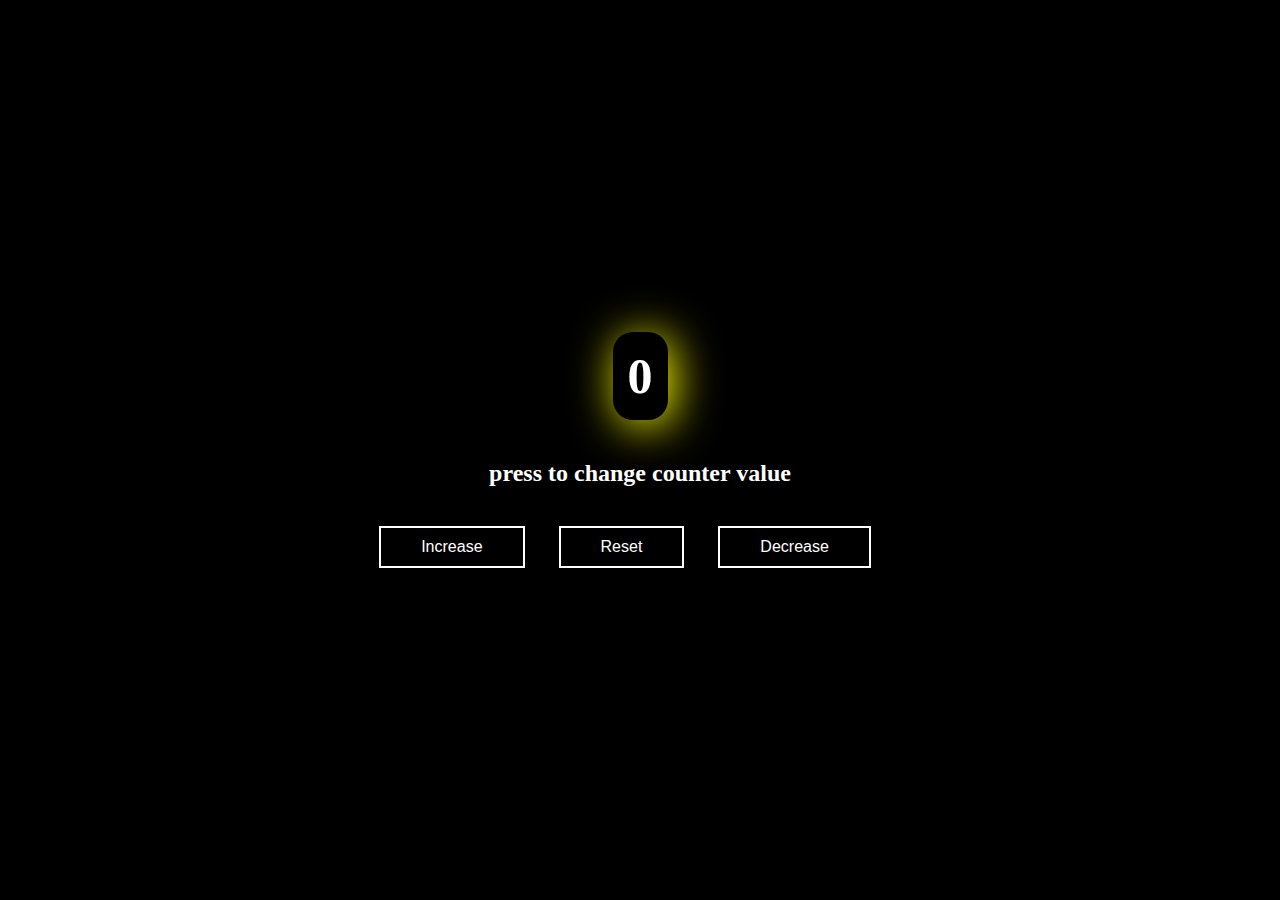
<file: counter/index.html>
<!DOCTYPE html>
<html lang="en">

<head>
    <meta charset="UTF-8">
    <meta http-equiv="X-UA-Compatible" content="IE=edge">
    <meta name="viewport" content="width=device-width, initial-scale=1.0">
    <title>Counter</title>
    <link rel="stylesheet" href="style.css">
    <script src="./script.js"></script>
</head>

<body>
    <div class="container">
        <span id="value">0</span>
        <h2>press to change counter value</h2>
        <div>
            <button class="btn btn1" id="inc" onclick="increment()">Increase</button>
            <button class="btn btn3" id="rst" onclick="reset()">Reset</button>
            <button class="btn btn2" id="dec" onclick="decrement()">Decrease</button>
        </div>
    </div>
</body>

</html>
</file>
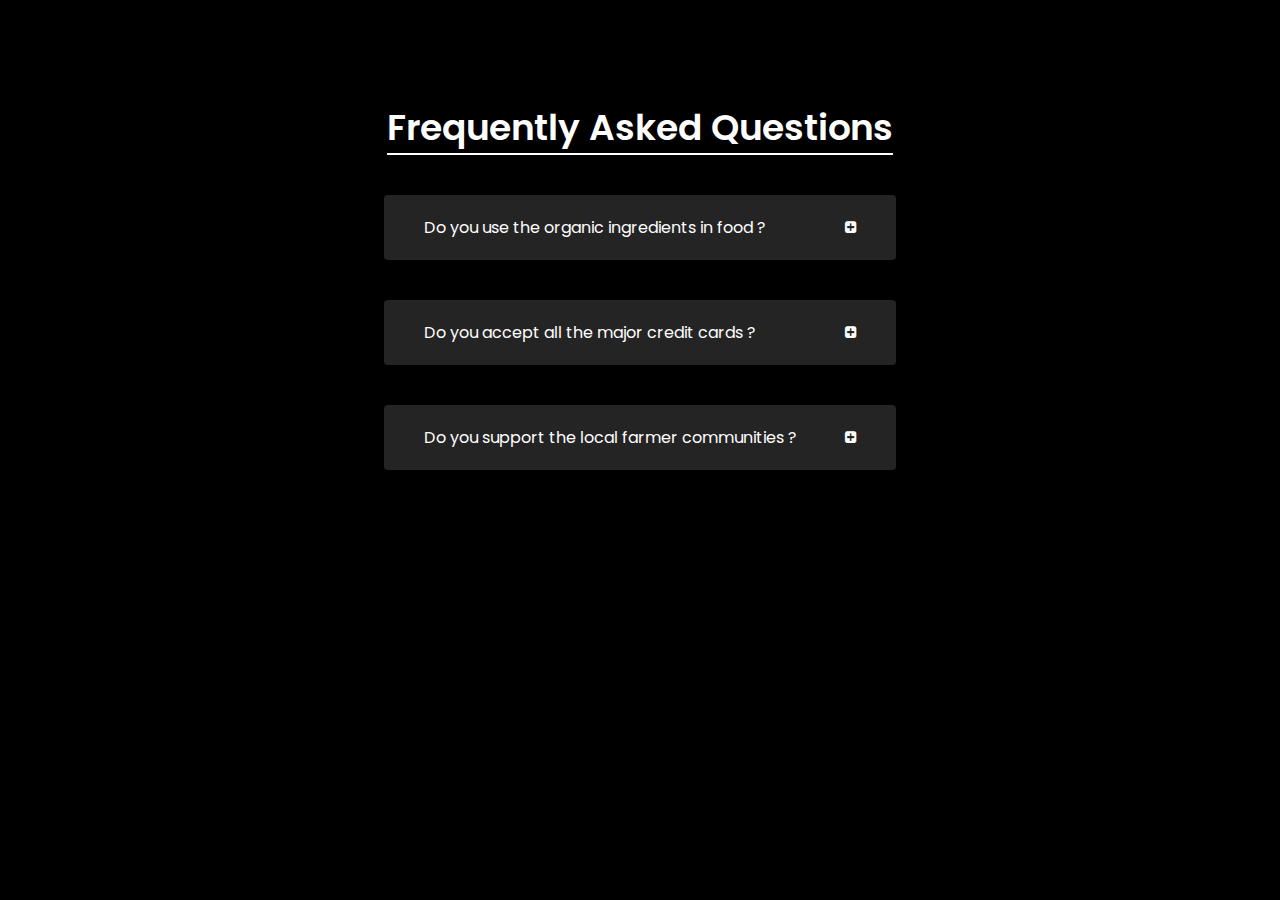
<file: FAQ/index.html>
<!DOCTYPE html>
<html lang="en">

<head>
    <meta charset="UTF-8">
    <meta http-equiv="X-UA-Compatible" content="IE=edge">
    <meta name="viewport" content="width=device-width, initial-scale=1.0">
    <title>faq</title>

    <link rel="stylesheet" href="style.css">

    <link rel="preconnect" href="https://fonts.googleapis.com">
    <link rel="preconnect" href="https://fonts.gstatic.com" crossorigin>
    <link href="https://fonts.googleapis.com/css2?family=Poppins:wght@400;600;700&display=swap" rel="stylesheet">

    <link href="https://maxcdn.bootstrapcdn.com/font-awesome/4.2.0/css/font-awesome.min.css" rel="stylesheet">

</head>

<body>
    <section class="questions">
        <div class="title">
            <p>Frequently Asked Questions</p>
        </div>
        <div class="section_center">
            <!-- question 1 starts -->
            <div class="question">
                <div class="question_title">
                    <p>Do you use the organic ingredients in food ? </p>
                    <button class="question_btn">
                        <span class="plus_icon">
                            <i class="fa fa-plus-square" aria-hidden="true"></i>
                        </span>
                        <span class="minus_icon">
                            <i class="fa fa-minus-square" aria-hidden="true"></i>
                        </span>
                    </button>
                </div>
                <div class="line"></div>
                <div class="answer">
                    <p>Lorem ipsum dolor sit amet, consectetur adipiscing elit. Nullam mollis neque congue aliquam
                        fermentum. Sed nec vestibulum sapien. Ut nec dignissim elit. Morbi dictum nunc libero.</p>
                </div>
            </div>
            <!-- question 2 starts -->
            <div class="question">
                <div class="question_title">
                    <p>Do you accept all the major credit cards ? </p>
                    <button class="question_btn">
                        <span class="plus_icon">
                            <i class="fa fa-plus-square" aria-hidden="true"></i>
                        </span>
                        <span class="minus_icon">
                            <i class="fa fa-minus-square" aria-hidden="true"></i>
                        </span>
                    </button>
                </div>
                <div class="line"></div>
                <div class="answer">
                    <p>Lorem ipsum dolor sit amet, consectetur adipiscing elit. Nullam mollis neque congue aliquam
                        fermentum. Sed nec vestibulum sapien. Ut nec dignissim elit. Morbi dictum nunc libero.</p>
                </div>
            </div>
    <!-- question 3 starts -->
            <div class="question">
                <div class="question_title">
                    <p>Do you support the local farmer communities ? </p>
                    <button class="question_btn">
                        <span class="plus_icon">
                            <i class="fa fa-plus-square" aria-hidden="true"></i>
                        </span>
                        <span class="minus_icon">
                            <i class="fa fa-minus-square" aria-hidden="true"></i>
                        </span>
                    </button>
                </div>
                <div class="line"></div>
                <div class="answer">
                    <p>Lorem ipsum dolor sit amet, consectetur adipiscing elit. Nullam mollis neque congue aliquam
                        fermentum. Sed nec vestibulum sapien. Ut nec dignissim elit. Morbi dictum nunc libero.</p>
                </div>
            </div>
        </div>
        </div>
    </section>
    <script src="script.js"></script>
</body>

</html>
</file>
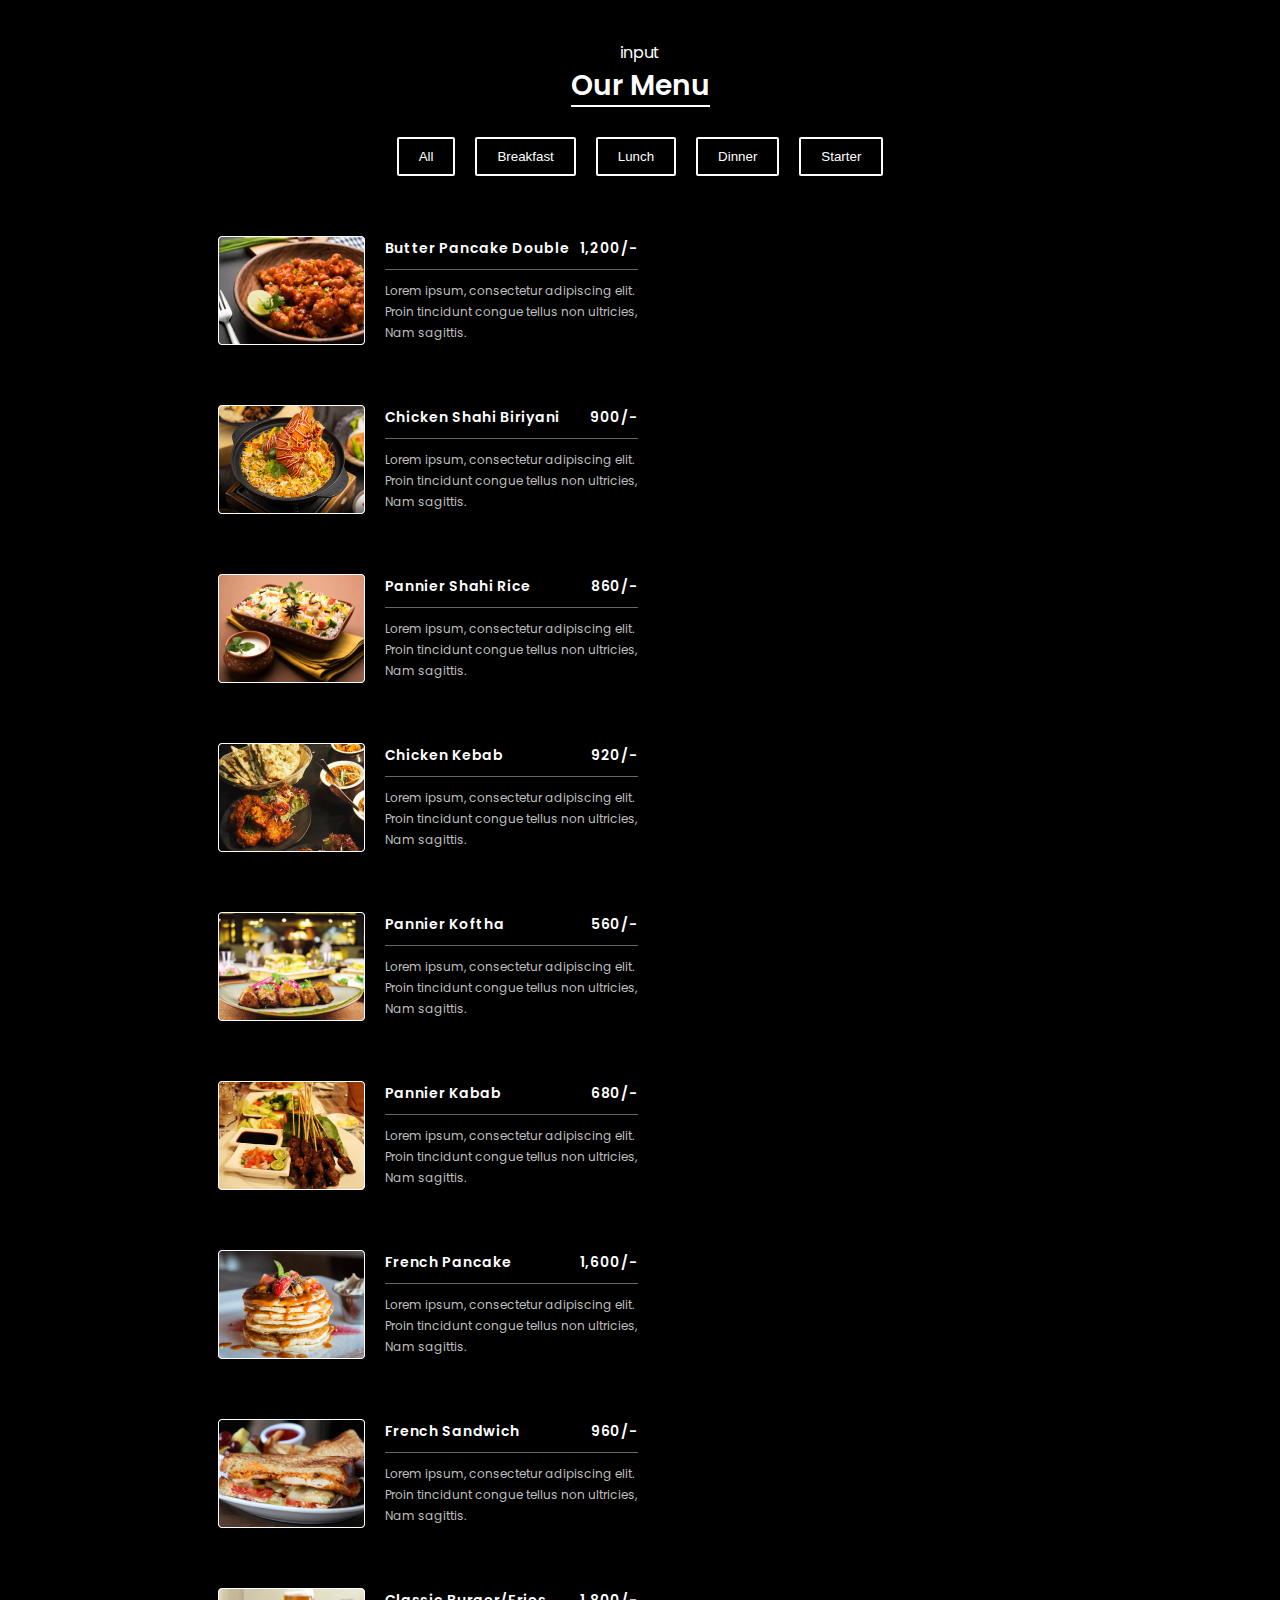
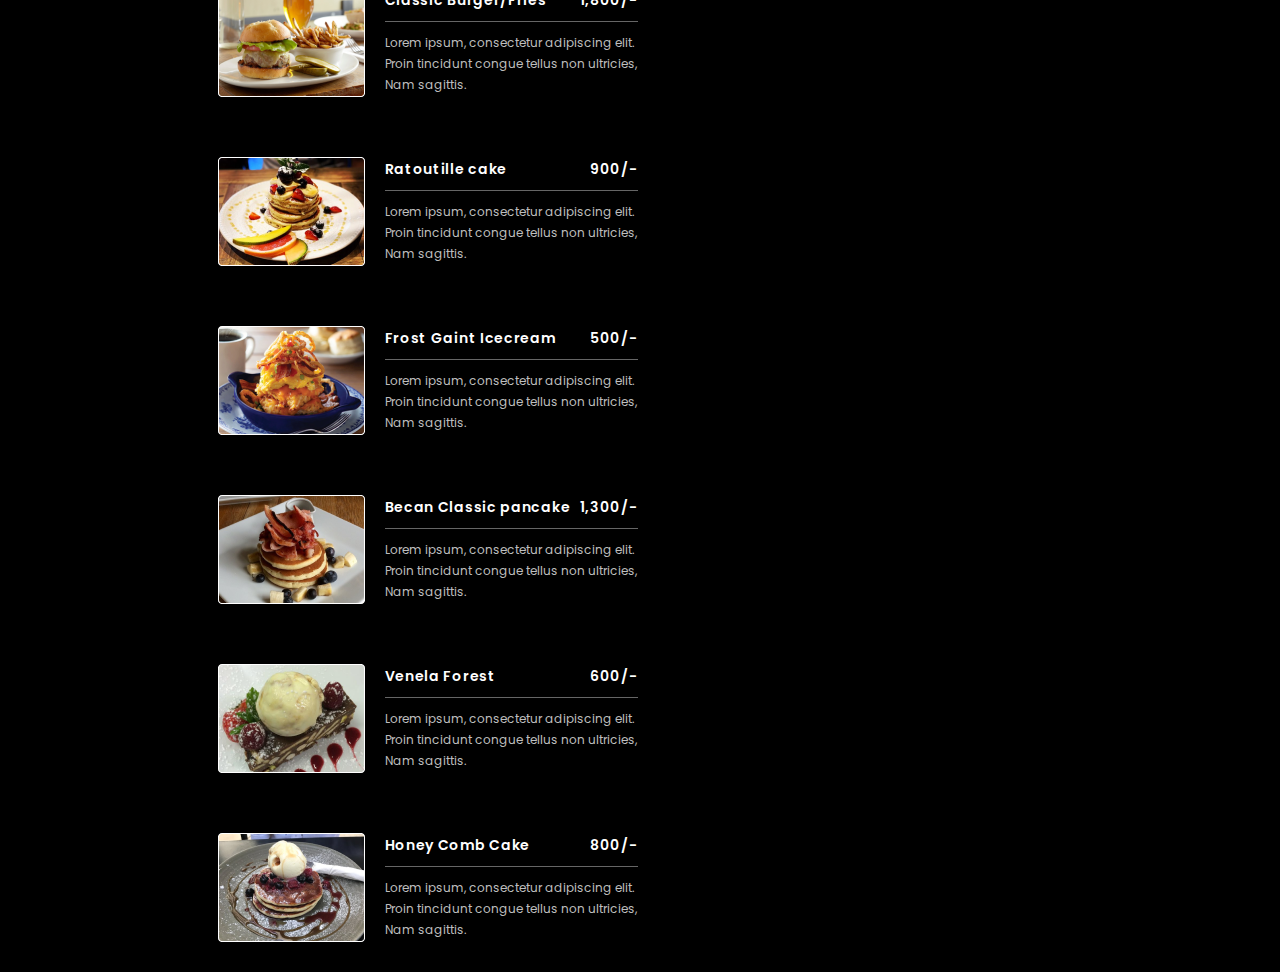
<file: menu/index.html>
<!DOCTYPE html>
<html lang="en">

<head>
    <meta charset="UTF-8">
    <meta http-equiv="X-UA-Compatible" content="IE=edge">
    <meta name="viewport" content="width=device-width, initial-scale=1.0">
    <title>Menu</title>

    <link rel="stylesheet" href="style.css">

    <link rel="preconnect" href="https://fonts.googleapis.com">
    <link rel="preconnect" href="https://fonts.gstatic.com" crossorigin>
    <link href="https://fonts.googleapis.com/css2?family=Poppins:wght@400;600;700&display=swap" rel="stylesheet">

    <link href="https://maxcdn.bootstrapcdn.com/font-awesome/4.2.0/css/font-awesome.min.css" rel="stylesheet">

</head>

<body>

    <section class="menu">
        <div onclick="addInput()" id="input_btn">input</div>
        <div class="title">Our Menu</div>
        <div class="buttons" id="buttons"> 
            <!-- <button class="filter_btn" data-food="all">All</button>
            <button class="filter_btn" data-food="breakfast">Breakfast</button>
            <button class="filter_btn" data-food="lunch">Lunch</button>
            <button class="filter_btn" data-food="starter">Starter</button> -->
        </div>


        <div class="menu_section">

            <!-- <div class="item">
                <img class="item_image" src="/images/becan_classic_pancake.png" alt="">
                <div class="item_info">
                    <div class="item_info_head">
                        <p class="dish">Becan Classic pancake</p>
                        <p class="price">1,200/-</p>
                    </div>
                    <div class="line"></div>
                    <p class="description">Lorem ipsum dolor sit amet, consectetur adipiscing elit. Nullam mollis
                        neque
                        cong aliquam fermentum. </p>
                </div> -->
            </div>

        </div>
    </section>
    <script src="script.js"></script>
</body>

</html>
</file>
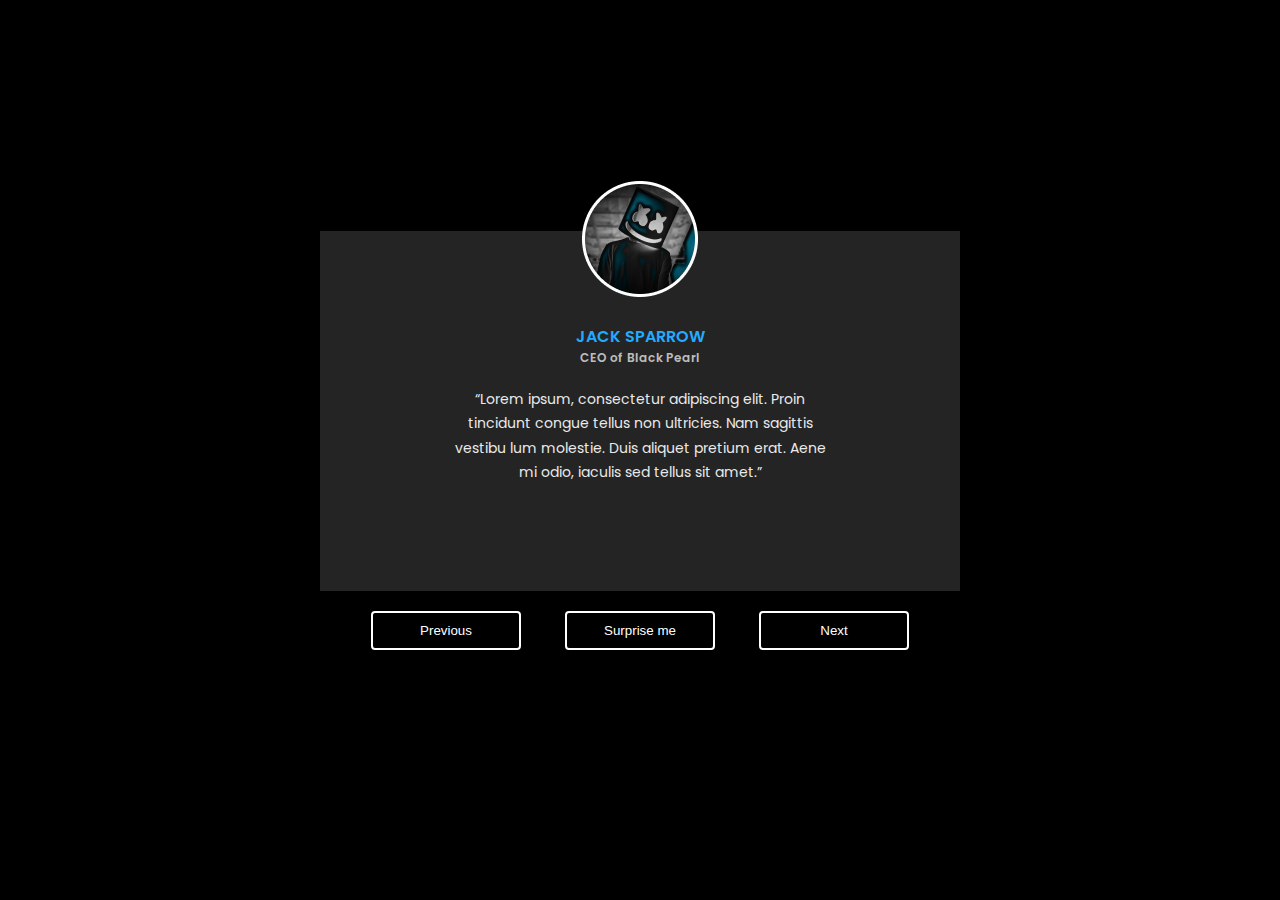
<file: Reviews/index.html>
<!DOCTYPE html>
<html lang="en">

<head>
    <meta charset="UTF-8">
    <meta http-equiv="X-UA-Compatible" content="IE=edge">
    <meta name="viewport" content="width=device-width, initial-scale=1.0">
    <title>Reviews</title>

    <link rel="stylesheet" href="style.css">

    <link rel="preconnect" href="https://fonts.googleapis.com">
    <link rel="preconnect" href="https://fonts.gstatic.com" crossorigin>
    <link href="https://fonts.googleapis.com/css2?family=Poppins:wght@400;600;700&display=swap" rel="stylesheet">
</head>

<body>
    <section class="hero">
        <section class="content">
            <div class="review_box">
                <img class="profile_img" id="profile_img" src="./images/profile_img_00.png" alt="">
                <p class="author" id="author">Place Holder</p>
                <p class="designation" id="designation">Place Holder</p>
                <p class="review" id="review">"This is just a placeholder text, nothing to do with the orginal review"
                </p>
            </div>
            <button id="previous_btn">Previous</button>
            <button id="surprise_btn">Surprise me</button>
            <button id="next_btn">Next</button>
        </section>
    </section>
    <script src="review.js"></script>
</body>

</html>
</file>
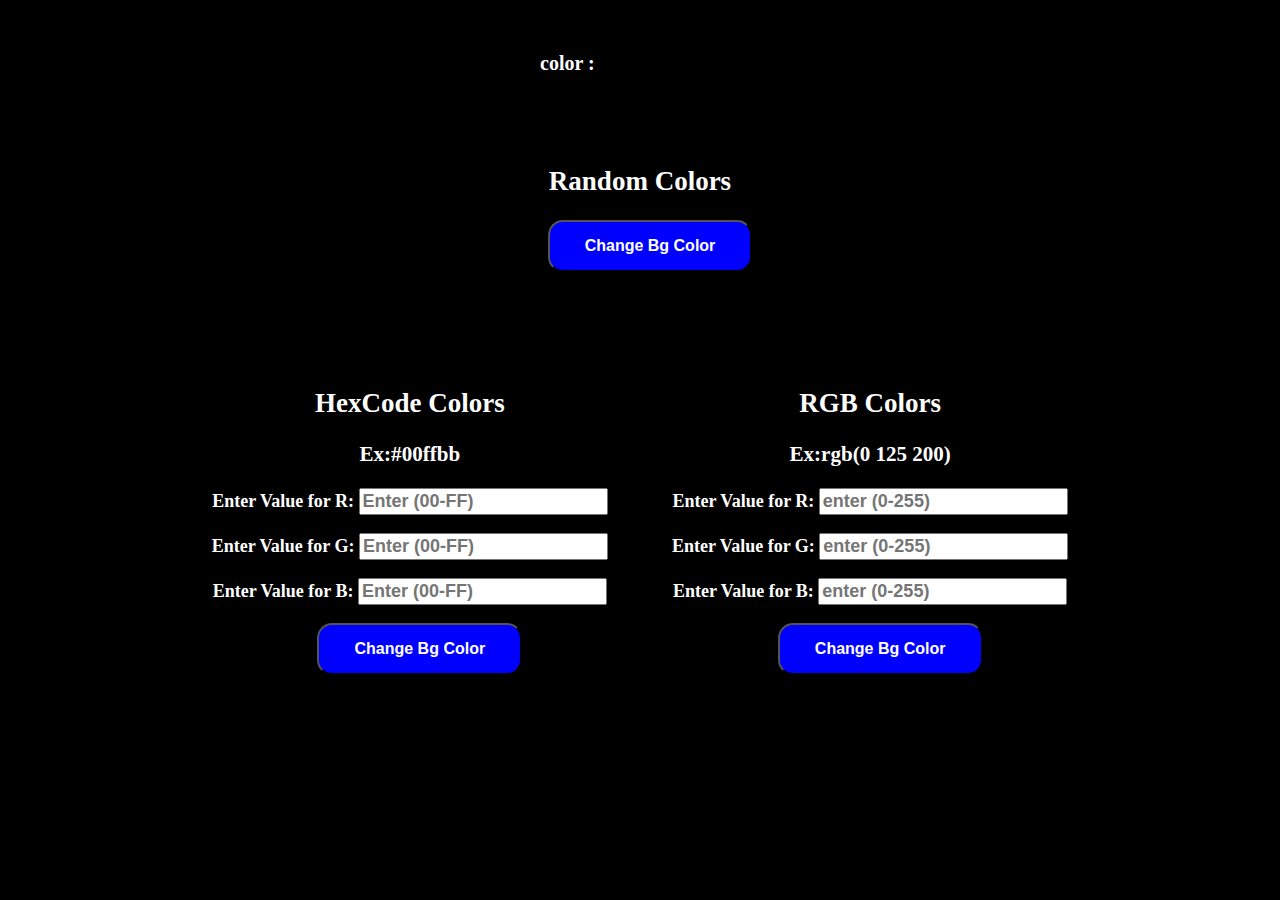
<file: changeBgColor/BackGroundChange.html>
<!DOCTYPE html>
<html lang="en">

<head>
    <meta charset="UTF-8">
    <meta http-equiv="X-UA-Compatible" content="IE=edge">
    <meta name="viewport" content="width=device-width, initial-scale=1.0">
    <title>WebPage Background Change</title>
    <style>
        body {
            padding: 0px;
            margin: 0px;
            background-color: black;
            color: white;
        }

        button {
            padding: 15px 35px;
            background-color: blue;
            color: white;
            font-weight: bold;
            font-size: 16px;
            border-radius: 15px;
            margin-left: 20px;
        }

        button:hover {
            border: 2px solid black;
            background-color: transparent;
            color: black;
            transform: scale(1.1);
            border-radius: 15px;
            transition: 2s;
        }

        #color {
            margin: 15px auto;
            width: 200px;
            color: white;
            border: 2px solid black;
            font-weight: bold;
            font-size: 20px;
            padding: 15px 30px;
            text-align: left;

        }

        div {
            margin: 20px;
            font-size: 18px;
            font-weight: bold;
            border: 2px solid black;
            padding: 10px;
            border-radius: 20px;
        }

        input {
            font-size: 18px;
            font-weight: bold;
        }

        .container {
            margin: 10px;
            text-align: center;
            border: none;
        }
        .box{
            display: flex;
            border: none;
            align-items: center;
            justify-content: center;
        }
        .random{
            width: 400px;
            margin: 40px auto;
        }
    </style>
</head>

<body id="body">
    <div class="container">
        <p id="color">color : </p>
        <div class="random">
            <h2>Random Colors</h2>
            <button id="bgcolor" onclick="changeColor()">Change Bg Color</button>
        </div>
        <div class="box">
            <div>
                <h2>HexCode Colors</h2>
                <h3>Ex:#00ffbb</h3>
                <p>Enter Value for R: <input type="text" id="r" placeholder="Enter (00-FF)"></p>
                <p>Enter Value for G: <input type="text" id="g" placeholder="Enter (00-FF)"></p>
                <p>Enter Value for B: <input type="text" id="b" placeholder="Enter (00-FF)"></p>
                <button id="bgcolor" onclick="changeColor1()">Change Bg Color</button>
            </div>
            <div>
                <h2>RGB Colors</h2>
                <h3>Ex:rgb(0 125 200)</h3>
                <p>Enter Value for R: <input type="text" id="R" placeholder="enter (0-255)"></p>
                <p>Enter Value for G: <input type="text" id="G" placeholder="enter (0-255)"></p>
                <p>Enter Value for B: <input type="text" id="B" placeholder="enter (0-255)"></p>
                <button id="bgcolor" onclick="changeColor2()">Change Bg Color</button>
            </div>
        </div>
    </div>
    <script>
        var changeColor = () => {
            var colors = ["red", "yellow", "green", "pink", "orange", "blue", "tamato"];
            var random = Math.floor(Math.random() * 6);
            console.log(random);
            document.querySelector("#body").style.backgroundColor = colors[random];
            document.querySelector("#body").style.transition = "0.7s";
            document.querySelector("#color").innerText = "color : " + colors[random];
        }

        //hex color
        var changeColor1 = () => {
            var R = document.querySelector("#r").value.toUpperCase();
            console.log(R);
            var G = document.querySelector("#g").value.toUpperCase();
            var B = document.querySelector("#b").value.toUpperCase();
            var hexcolor = `#${R}${G}${B}`
            console.log(hexcolor);
            document.querySelector("#body").style.backgroundColor = hexcolor;
            document.querySelector("#body").style.transition = "0.7s";
            document.querySelector("#color").innerText = "color : " + hexcolor;
        }
        //Rgb colors
        var changeColor2 = () => {
            var r = document.querySelector("#R").value;
            var g = document.querySelector("#G").value;
            var b = document.querySelector("#B").value;
            var rgbColor = `rgb(${r} ${g} ${b})`
            console.log(rgbColor);
            document.querySelector("#body").style.backgroundColor = rgbColor;
            document.querySelector("#body").style.transition = "0.7s";
            document.querySelector("#color").innerText = "color : " + rgbColor;
        }   
    </script>
</body>

</html>
</file>
<file: counter/style.css>
body{
    background-color: black;
    color: white;
    margin: 0;
    padding: 0;
}
.container{
    display: flex;
    flex-direction: column;
    gap: 20px;
    align-items: center;
    justify-content: center;
    height: 100vh;
}
.btn{
    margin-right: 30px;
    padding: 10px 40px;
    background-color: transparent;
    border: 2px solid white;
    color: white;
    font-size: 16px;
}
.btn1:hover{
    border: none;
    box-shadow: 5px 5px 40px blue;
}
.btn2:hover{
    border: none;
    box-shadow: 5px 5px 40px red;
}
.btn3:hover{
    border: none;
    box-shadow: 5px 5px 30px white;
}
#value{
    font-size: 50px;
    font-weight: bold;
    box-shadow: 5px 5px 45px yellow;
    text-align: center;
    padding: 15px;
    border-radius: 20px;
}
</file>
<file: FAQ/style.css>
* {
    margin: 0;
    padding: 0;
    box-sizing: border-box;
}

body {
    background: black;
    font-family: 'Poppins';
    color: white;
}

.questions {
    text-align: center;
    width: 100%;
    height: 100vh;
    padding: 100px;
}

.title {
    font-weight: 600;
    font-size: 36px;
    display: inline-block;
    position: relative;
}

.title::after {
    content: '';
    width: 100%;
    margin: auto;
    height: 2px;
    background: white;

    position: absolute;
    bottom: 0;
    right: 0;
}

.section_center {
    width: 40vw;
    margin: auto;
}

.question {
    margin-top: 40px;
    text-align: left;
    background-color: #242424;
    padding: 20px 40px;
    border-radius: 4px;
}

.question_title {
    display: flex;
    justify-content: space-between;
}

.question_title p {
    font-size: 16px;
}

.question_btn {
    border: none;
    background: transparent;
    color: white;
}


.line {
    height: 1px;
    background-color: white;
    width: 100%;
    margin: 20px 0;
    opacity: 0.3;
}

.answer {
    font-size: 14px;
    line-height: 176.69%;
    color: #BEBEBE;
}


/* hide answer */

.answer {
    display: none;
}

.line {
    display: none;
}

.minus_icon {
    display: none;
}

.show_answer .answer {
    display: block;
}

.show_answer .line {
    display: block;
}

.show_answer .minus_icon {
    display: inline;
}

.show_answer .plus_icon {
    display: none;
}
</file>
<file: menu/style.css>
* {
    margin: 0;
    padding: 0;
    box-sizing: border-box;
}

body {
    background-color: black;
    font-family: 'Poppins';
    color: white;
}

.menu {
    height: 100vh;
    width: 100%;
    text-align: center;
    padding: 40px;
}

.title {
    font-weight: 600;
    font-size: 28px;
    position: relative;
    display: inline-block;
}

.title::after {
    content: '';
    height: 2px;
    width: 100%;
    background-color: white;

    position: absolute;
    bottom: 0;
    right: 0;
}

button {
    border: 2px solid white;
    padding: 10px 20px;
    background: transparent;
    color: white;
    border-radius: 2px;
    margin: 30px 10px;
    text-transform: capitalize;
}

button:hover {
    background: white;
    color: black;
    transition: 0.3s;
}



.menu_section {
    width: 70vw;
    margin: auto;
    display: flex;
    justify-content: space-between;
    flex-wrap: wrap;
}

.item {
    display: flex;
    align-items: center;
    text-align: left;
    flex-basis: 420px;
    margin: 30px 2vw;
}

.item_image {
    margin-right: 20px;
}


.line {
    width: 100%;
    height: 1px;
    background-color: white;
    opacity: 0.4;
    margin: 10px 0;
}

.item_info_head {
    display: flex;
    justify-content: space-between;
}

.dish,
.price {
    font-weight: 600;
    font-size: 14px;
    letter-spacing: 0.05em;
}

.description {
    font-size: 12px;
    line-height: 176.69%;
    color: #BEBEBE;
}
</file>
<file: Reviews/style.css>
* {
    margin: 0;
    padding: 0;
}

body {
    background-color: black;
    color: white;
    font-family: 'poppins';
}

.hero {
    display: flex;
    justify-content: center;
    align-items: center;
    height: 100vh;
}

.content {
    text-align: center;
}

.review_box {
    text-align: center;
    background-color: #242424;
    width: 50vw;
    height: 40vh;
}

.profile_img {
    margin-top: -50px;
}

.author {
    font-weight: 600;
    font-size: 16px;
    text-transform: uppercase;
    padding-top: 20px;
    color: #24AAFF;
}

.designation {
    font-weight: 600;
    font-size: 12px;
    color: #BDBDBD;
}

.review {
    font-size: 14px;
    line-height: 176.69%;
    width: 60%;
    margin: auto;
    padding-top: 20px;
    color: #EAEAEA;
}

button {
    padding: 10px 0px;
    color: white;
    background: transparent;
    border: solid 2px white;
    margin: 20px;
    border-radius: 4px;
    width: 150px;
}

button:hover {
    background: white;
    color: black;
    transition: 0.3s;
}
</file>
